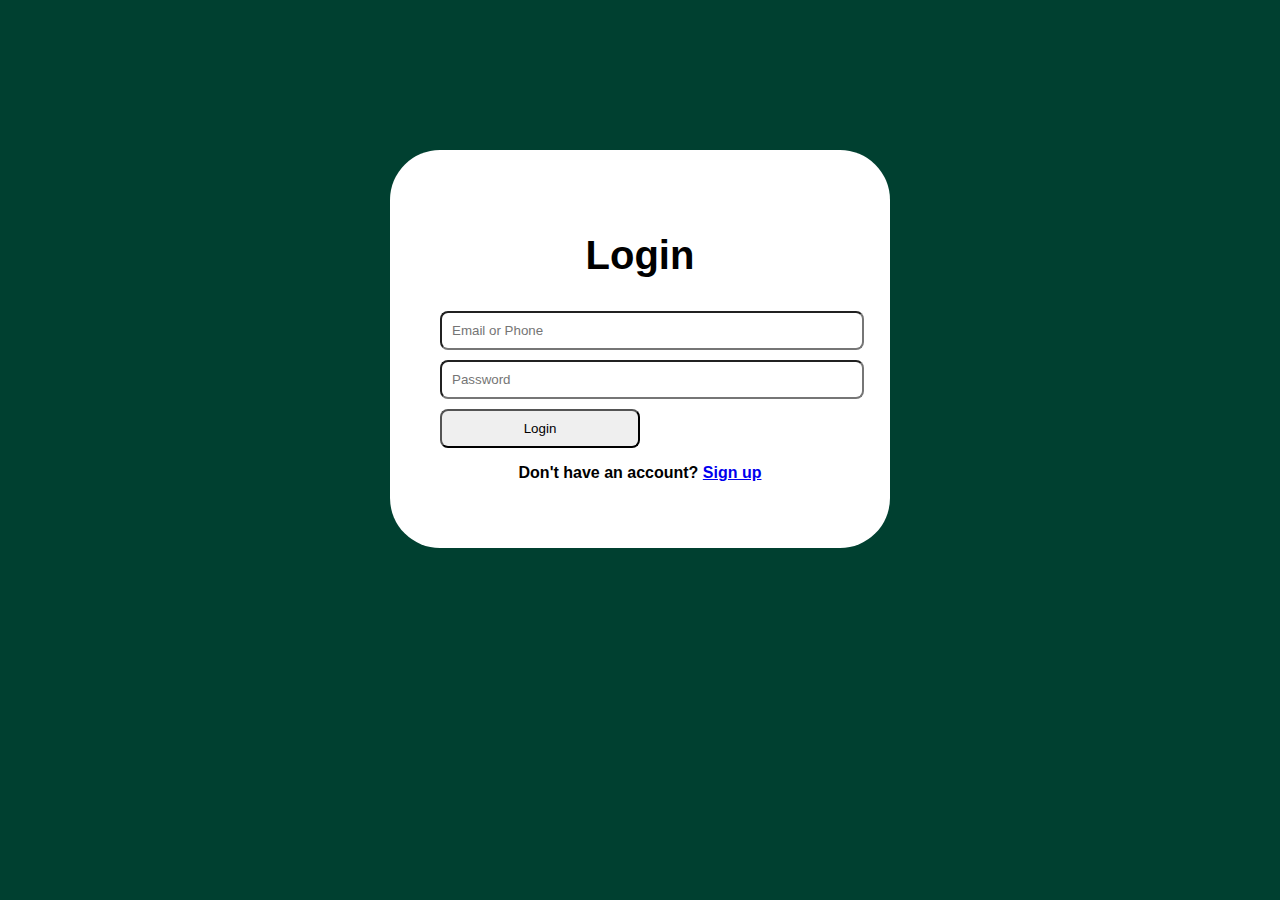
<file: index.html>
<!DOCTYPE html>
<html lang="en">
<head>
  <meta charset="UTF-8">
  <title>Login</title>
  <style>
    body {
      font-family: Arial, sans-serif;
      background-color:#004030;
      text-align: center;
      font-weight: bolder;
      
      

      
      
    }
    .form-container {
      
      max-width: 400px;
      margin: auto;
      background: white;
      padding: 50px;
      border-radius: 50px;
      margin-top:150px;

    }
    input {
      display: block;
      width: 100%;
      margin: 10px 0;
      padding: 10px;
      border-radius: 8px;
      border-style: black;
      text-align: left;
    }

    button{
        display:block;
        width:50%;
        margin:10px,0;
        padding:10px;
        border-radius: 8px;
        border-style: black;
        text-align: center;


    }
    h2{
        font-size: 40px;
    }
  </style>
</head>
<body>
  <div class="form-container">
    <h2>Login</h2>
    <input type="text" id="loginEmail" placeholder="Email or Phone" required />
    <input type="password" id="loginPassword" placeholder="Password" required />
    <button onclick="handleLogin() ">Login</button>
    <p>Don't have an account? <a href="signup.html">Sign up</a></p>
  </div>
 
  <script src="auth.js"></script>
</body>
</html>
</file>
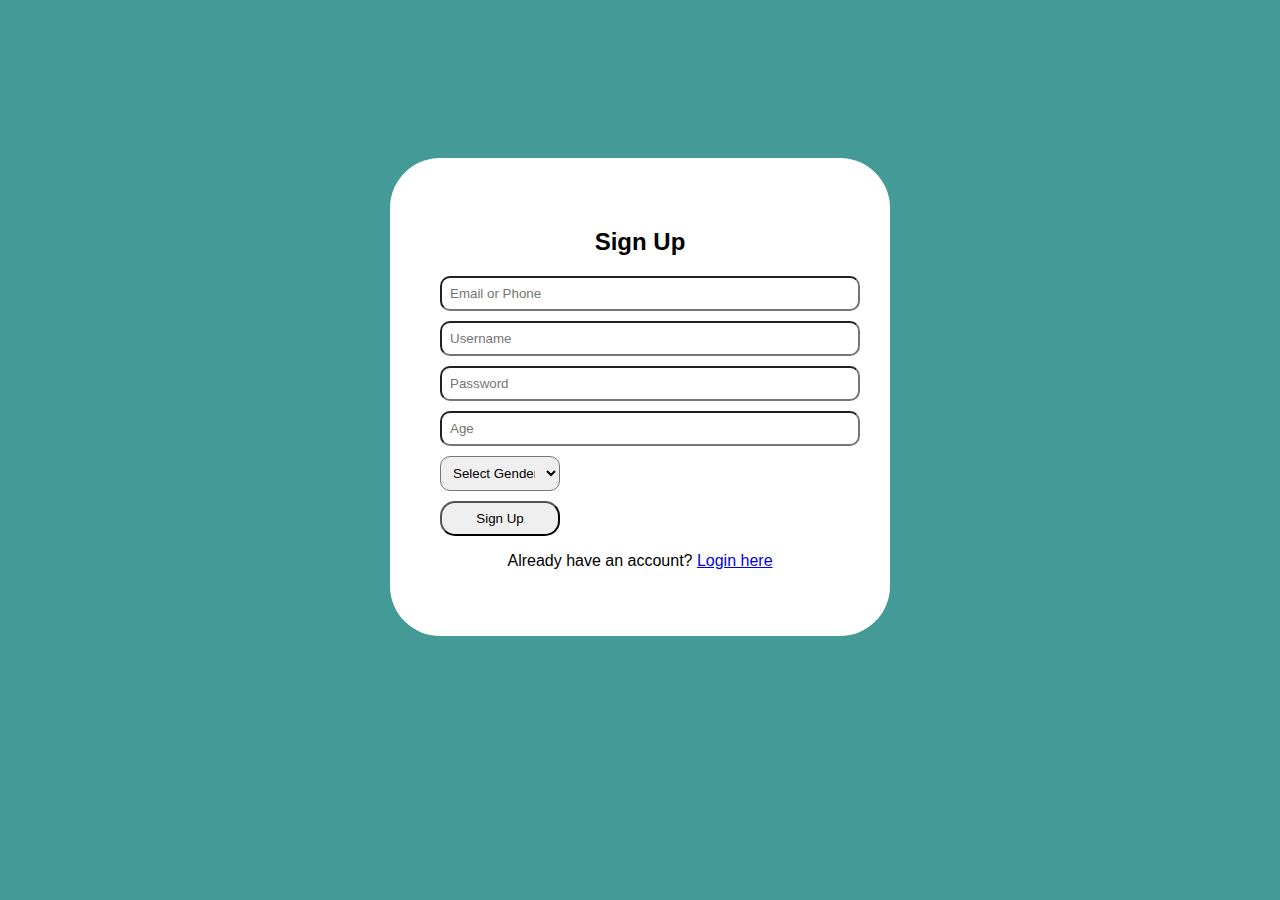
<file: signup.html>
<!DOCTYPE html>
<html lang="en">
<head>
  <meta charset="UTF-8">
  <title>Sign Up</title>
  <style>
    body {
      font-family: Arial, sans-serif;
      background-color:#439A97;
      text-align: center;
      padding: 20px;

    }
    .form-container {
      max-width: 400px;
      margin: auto;
      background: white;
      padding: 50px;
      border-radius: 50px;
      margin-top: 130px;
    }
    input {
      display: block;
      width: 100%;
      margin: 10px 0;
      padding: 8px;
      border-radius: 10px;
    }
    button{
      display: block;
      width: 30%;
      margin: 10px 0;
      padding: 8px;
      border-radius: 15px;
    }
    Select{
     display: block;
      width: 30%;
      margin: 10px 0;
      padding: 8px;
      border-radius: 10px;
    }
  </style>
</head>
<body>
  <div class="form-container">
    <h2>Sign Up</h2>
    <input type="text" id="signupEmail" placeholder="Email or Phone" required />
    <input type="text" id="signupUsername" placeholder="Username" required />
    <input type="password" id="signupPassword" placeholder="Password" required />
    <input type="number" id="signupAge" placeholder="Age" required />
    <select id="signupGender" required>
      <option value="">Select Gender</option>
      <option value="male">Male</option>
      <option value="female">Female</option>
    </select>
    <button onclick="handleSignup()">Sign Up</button>
    <p>Already have an account? <a href="index.html">Login here</a></p>
  </div>

  <script src="auth.js"></script>
  <script src ="script.js"></script>
</body>
</html>
</file>
